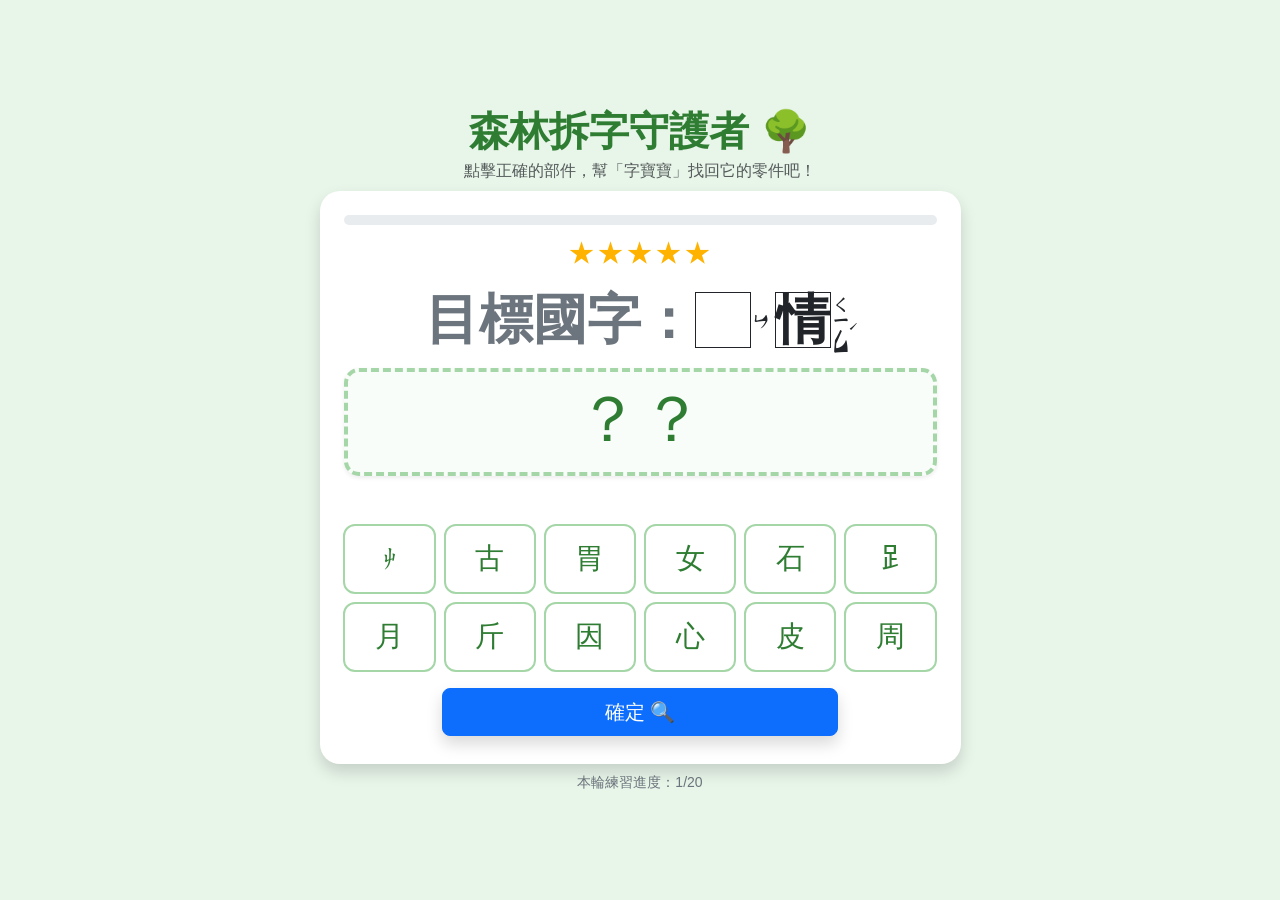
<file: index.html>
<!DOCTYPE html>
<html lang="zh-TW">
<head>
    <meta charset="UTF-8">
	<meta name="viewport" content="width=device-width, initial-scale=1.0">
    <title>森林拆字守護者</title>
    <link href="https://cdn.jsdelivr.net/npm/bootstrap@5.3.0/dist/css/bootstrap.min.css" rel="stylesheet">
    <style>
	    @font-face { font-family:'部件'; src:url('font/cns11643webv5.woff'); }
        :root {
            --forest-green: #2e7d32;
            --light-forest: #e8f5e9;
        }

        body {
			background-color: var(--light-forest);
			font-family: "Microsoft JhengHei", sans-serif;
			min-height: 100vh;
			display: flex;
			flex-direction: column; 
			align-items: center;
			justify-content: center; /* 【修改標記】改為置中，讓畫面在不同裝置上都能有和諧的上下配比 */
			padding: 10px; /* 【修改標記】縮小四周襯距，避免小螢幕過度擠壓 */
            margin: 0;
        }

        /* 【修改標記】限制遊戲主卡片的最大高度與寬度，確保橫式螢幕（如iPad）不會穿出畫面 */
        .game-card {
            border: none;
            border-radius: 20px;
            box-shadow: 0 10px 30px rgba(0,0,0,0.1);
            max-height: 85vh; 
            display: flex;
            flex-direction: column;
            justify-content: space-between;
        }

        /* 【修改標記】微調字寶寶展示框：將高度和文字大小改為響應式，在短螢幕下自動縮小 */
        .word-display-box {
            font-size: clamp(2rem, 8vh, 4rem); 
            min-height: clamp(80px, 12vh, 130px);
            border: 4px dashed #a5d6a7;
            border-radius: 15px;
            display: flex;
            align-items: center;
            justify-content: center;
            color: var(--forest-green);
            background-color: #f9fdf9;
        }

        /* 【修改標記】重構選項按鈕樣式：加入 flex-grow 與更彈性的寬高，手機大拇指更好點擊，橫屏自動適應 */
        .option-btn {
            font: clamp(1.4rem, 4vh, 1.8rem) 部件;
            min-width: 65px;
            height: clamp(55px, 8vh, 70px);
            flex: 1 1 calc(16% - 10px); /* 在大螢幕排成一列多個，手機上自動撐開 */
            display: flex;
            align-items: center;
            justify-content: center;
            border: 2px solid #a5d6a7;
            background: white;
            transition: all 0.2s;
            border-radius: 12px;
            color: #2e7d32;
        }

        .option-btn:hover {
            background-color: #f1f8e9;
            transform: translateY(-3px);
            box-shadow: 0 4px 8px rgba(0,0,0,0.1);
        }

        .option-btn.correct {
            background-color: var(--forest-green) !important;
            border-color: var(--forest-green) !important;
            color: white !important;
        }

        #message {
            height: 24px;
            font-weight: bold;
            font-size: clamp(0.9rem, 2.5vh, 1.2rem); /* 【修改標記】動態字體大小 */
        }

        .progress {
            height: 10px;
            border-radius: 10px;
        }
		
		ruby {
			align-items: center;
			display: inline-flex;
			font-family: "Times New Roman", Times, "標楷體", "BiauKai", "DFKai-sb", "TWKai", "Microsoft JhengHei", sans-serif;
			line-height: 1;
			min-height: 1em;
		}

		ruby rt {
			display: block;
			font-family: "Bopomofo", "標楷體", "BiauKai", "DFKai-sb", "TWKai", "Microsoft JhengHei";
			font-size: 30%;
			font-weight: 500;
			line-height: 1;
			text-align: center;
			padding-left: 0.1em;
			position: relative;
			-webkit-text-orientation: upright;
			text-orientation: upright;
			writing-mode: vertical-lr;
			white-space: nowrap;
			-webkit-font-smoothing: antialiased;
			-moz-osx-font-smoothing: grayscale;
			width: 1.5em;
		}
		
		ruby span {
			border: 1px solid;
		}
		
		/* 答對後回填目標字的專屬綠色樣式 */
        .correct-fill-text {
            color: var(--forest-green);
            font-weight: 900;
        }
		
		/* 答錯後回填目標字的專屬紅色樣式 */
		.wrong-fill-text {
			color: #d32f2f;
			font-weight: 900;
		}

        /* 星星標籤樣式 */
        .star-badge {
            font-size: clamp(1.2rem, 3vh, 1.8rem); /* 【修改標記】隨視窗高度縮放 */
            color: #ffb300;
            letter-spacing: 2px;
            display: block;
            margin-bottom: 5px;
        }
		
		div#display-area {
			font-family: 部件;
		}
		span.result-parts {
			font-family: 部件;
		}
		
		@font-face {
			font-family: "Bopomofo";
			src: url("font/bopomofo.woff2") format("woff2"), url("font/bopomofo.woff") format("woff");
		}

        /* 【修改標記】針對智慧型手機（直式直向螢幕）的專屬精細優化 */
        @media (max-width: 576px) {
            body {
                justify-content: flex-start; /* 手機頂部對齊 */
                padding: 8px;
            }
            h1 { font-size: 1.5rem !important; margin-bottom: 2px !important; }
            p.text-muted { font-size: 0.85rem !important; margin-bottom: 10px !important; }
            
            .game-card {
                padding: 15px !important;
                max-height: none; /* 手機允許自由向下延伸 */
            }
            .target-word-title {
                font-size: 2.2rem !important; /* 大幅縮小手機上「目標國字：」這五個字的霸道佔位 */
            }
            .option-btn {
                flex: 1 1 calc(25% - 8px); /* 手機上按鈕自動排成一列 4 個，並且撐滿，按鍵變大超好按 */
                min-width: 60px;
                height: 60px;
            }
            .d-flex.flex-wrap {
                gap: 8px !important; /* 縮小按鈕之間的間距，騰出更多空間 */
            }
        }

        /* 【修改標記】針對短螢幕裝置（例如 iPad 橫放、低解析度筆電螢幕）的專屬高度優化 */
        @media (max-height: 768px) and (min-width: 577px) {
            h1 { font-size: 1.8rem !important; margin-bottom: 2px !important; }
            p.text-muted { display: none; } /* 橫向空間寶貴，直接隱藏副標題提示語 */
            .target-word-title { font-size: 2.5rem !important; margin-bottom: 5px !important; }
            .word-display-box { mb-3 !important; }
            .game-card { padding: 20px !important; }
        }
    </style>
</head>
<body>
<div class="container-xl w-100">
    <div class="row justify-content-center">
        <div class="col-12 col-sm-11 col-md-9 col-lg-7 text-center">
            
            <h1 class="fw-bold mb-1" style="color: var(--forest-green);">森林拆字守護者 🌳</h1>
            <p class="text-muted mb-2">點擊正確的部件，幫「字寶寶」找回它的零件吧！</p>

            <div class="card game-card p-3 p-sm-4 shadow">
                <div>
                    <div class="progress mb-2">
                        <div id="game-progress" class="progress-bar bg-success" role="progressbar" style="width: 0%"></div>
                    </div>
                    <div id="star-area" class="star-badge"></div>
                </div>

                <div class="mb-2 text-secondary fw-bold target-word-title" style="font-size: clamp(2.2rem, 6vh, 3.5rem);">
                    目標國字：<span id="current-full-word" class="text-dark">?</span>
                </div>

                <div class="word-display-box mb-3 shadow-sm" id="display-area"></div>
                
                <div id="message" class="mb-2 text-success"></div>

                <div class="d-flex flex-wrap justify-content-center gap-2 mb-3" id="options"></div>

                <div class="d-grid gap-2 col-10 col-sm-8 mx-auto">
                    <button id="submit-btn" class="btn btn-primary btn-lg shadow mb-1" onclick="submitAnswer()">
                        確定 🔍
                    </button>
                    <button id="next-btn" class="btn btn-success btn-lg shadow" onclick="nextLevel()" style="display: none;">
                        下一個關卡 ✨
                    </button>
                </div>
            </div>

            <p class="mt-2 mb-0 text-secondary small">本輪練習進度：<span id="progress-text">0</span>/<span id="progress-tot">0</span></p>
        </div>
    </div>
</div>

<div class="modal fade" id="resultModal" data-bs-backdrop="static" data-bs-keyboard="false" tabindex="-1" aria-labelledby="resultModalLabel" aria-hidden="true">
    <div class="modal-dialog modal-dialog-scrollable modal-lg">
        <div class="modal-content text-center" style="border-radius: 20px; border: none;">
            <div class="modal-header justify-content-center bg-success text-white" style="border-top-left-radius: 20px; border-top-right-radius: 20px;">
                <h4 class="modal-title fw-bold" id="resultModalLabel">🌳 本輪守護成果報告 🌳</h4>
            </div>
            <div class="modal-body p-4">
                <div class="mb-4">
                    <span class="text-secondary h5">您的守護成績</span>
                    <h1 class="display-4 fw-bold text-success mt-2" id="score-text">0 / 0</h1>
                </div>
                <hr>
                <h5 class="text-start fw-bold mb-3 text-secondary">📋 題目清單（錯誤優先排列）：</h5>
                <div class="list-group text-start shadow-sm" id="result-list">
                    </div>
            </div>
            <div class="modal-footer justify-content-center" style="border-top: none;">
                <button type="button" class="btn btn-success btn-lg px-5 shadow" onclick="location.reload()">再玩一次 🔄</button>
            </div>
        </div>
    </div>
</div>

<script src="https://cdn.jsdelivr.net/npm/bootstrap@5.3.0/dist/js/bootstrap.bundle.min.js"></script>

    <script>
        // 設定題目：國字與對應的部件
        const rawQuizData = [{"word":"桐","parts":["木","同"],"vocab":[{"text":"油","bopomo":"ㄧㄡˊ"},{"text":"桐","bopomo":"ㄊㄨㄥˊ"}]},{"word":"爬","parts":["爪","巴"],"vocab":[{"text":"爬","bopomo":"ㄆㄚˊ"},{"text":"樹","bopomo":"ㄕㄨˋ"}]},{"word":"初","parts":["衤","刀"],"vocab":[{"text":"初","bopomo":"ㄔㄨ"},{"text":"夏","bopomo":"ㄒㄧㄚˋ"}]},{"word":"夏","parts":["一","自","夊"],"vocab":[{"text":"夏","bopomo":"ㄒㄧㄚˋ"},{"text":"令","bopomo":"ㄌㄧㄥˋ"},{"text":"營","bopomo":"ㄧㄥˊ"}]},{"word":"腰","parts":["月","覀","女"],"vocab":[{"text":"山","bopomo":"ㄕㄢ"},{"text":"腰","bopomo":"ㄧㄠ"}]},{"word":"取","parts":["耳","又"],"vocab":[{"text":"取","bopomo":"ㄑㄩˇ"},{"text":"名","bopomo":"ㄇㄧㄥˊ"}]},{"word":"抬","parts":["扌","台"],"vocab":[{"text":"抬","bopomo":"ㄊㄞˊ"},{"text":"頭","bopomo":"ㄊㄡˊ"}]},{"word":"梢","parts":["木","肖"],"vocab":[{"text":"樹","bopomo":"ㄕㄨˋ"},{"text":"梢","bopomo":"ㄕㄠ"}]},{"word":"禮","parts":["礻","曲","豆"],"vocab":[{"text":"禮","bopomo":"ㄌㄧˇ"},{"text":"服","bopomo":"ㄈㄨˊ"}]},{"word":"肩","parts":["戶","月"],"vocab":[{"text":"肩","bopomo":"ㄐㄧㄢ"},{"text":"頭","bopomo":"ㄊㄡˊ"}]},{"word":"掌","parts":["尚","手"],"vocab":[{"text":"巴","bopomo":"ㄅㄚ"},{"text":"掌","bopomo":"ㄓㄤˇ"}]},{"word":"瓣","parts":["辛","瓜","辛"],"vocab":[{"text":"花","bopomo":"ㄏㄨㄚ"},{"text":"瓣","bopomo":"ㄅㄢˋ"}]},{"word":"鋪","parts":["金","甫"],"vocab":[{"text":"鋪","bopomo":"ㄆㄨ"},{"text":"路","bopomo":"ㄌㄨˋ"}]},{"word":"童","parts":["立","里"],"vocab":[{"text":"童","bopomo":"ㄊㄨㄥˊ"},{"text":"話","bopomo":"ㄏㄨㄚˋ"}]},{"word":"染","parts":["氵","九","木"],"vocab":[{"text":"染","bopomo":"ㄖㄢˇ"},{"text":"布","bopomo":"ㄅㄨˋ"}]},{"word":"覆","parts":["覀","彳","𠂉","日","󶂂"],"vocab":[{"text":"覆","bopomo":"ㄈㄨˋ"},{"text":"蓋","bopomo":"ㄍㄞˋ"}]},{"word":"椏","parts":["木","亞"],"vocab":[{"text":"枝","bopomo":"ㄓ"},{"text":"椏","bopomo":"ㄧㄚ"}]},{"word":"簇","parts":["𥫗","方","𠂉","矢"],"vocab":[{"text":"花","bopomo":"ㄏㄨㄚ"},{"text":"團","bopomo":"ㄊㄨㄢˊ"},{"text":"錦","bopomo":"ㄐㄧㄣˇ"},{"text":"簇","bopomo":"ㄘㄨˋ"}]},{"word":"蕊","parts":["艹","心","心","心"],"vocab":[{"text":"花","bopomo":"ㄏㄨㄚ"},{"text":"蕊","bopomo":"ㄖㄨㄟˇ"}]},{"word":"野","parts":["里","予"],"vocab":[{"text":"野","bopomo":"ㄧㄝˇ"},{"text":"外","bopomo":"ㄨㄞˋ"}]},{"word":"柳","parts":["木","卯"],"vocab":[{"text":"野","bopomo":"ㄧㄝˇ"},{"text":"柳","bopomo":"ㄌㄧㄡˇ"}]},{"word":"質","parts":["斤","斤","貝"],"vocab":[{"text":"地","bopomo":"ㄉㄧˋ"},{"text":"質","bopomo":"ㄓˊ"}]},{"word":"岬","parts":["山","甲"],"vocab":[{"text":"海","bopomo":"ㄏㄞˇ"},{"text":"岬","bopomo":"ㄐㄧㄚˇ"}]},{"word":"趴","parts":["𧾷","八"],"vocab":[{"text":"趴","bopomo":"ㄆㄚ"},{"text":"下","bopomo":"ㄒㄧㄚˋ"}]},{"word":"仙","parts":["亻","山"],"vocab":[{"text":"仙","bopomo":"ㄒㄧㄢ"},{"text":"女","bopomo":"ㄋㄩˇ"}]},{"word":"列","parts":["歹","刂"],"vocab":[{"text":"排","bopomo":"ㄆㄞˊ"},{"text":"列","bopomo":"ㄌㄧㄝˋ"}]},{"word":"潤","parts":["氵","門","王"],"vocab":[{"text":"圓","bopomo":"ㄩㄢˊ"},{"text":"潤","bopomo":"ㄖㄨㄣˋ"}]},{"word":"岩","parts":["山","石"],"vocab":[{"text":"岩","bopomo":"ㄧㄢˊ"},{"text":"石","bopomo":"ㄕˊ"}]},{"word":"菇","parts":["艹","女","古"],"vocab":[{"text":"香","bopomo":"ㄒㄧㄤ"},{"text":"菇","bopomo":"ㄍㄨ"}]},{"word":"豆","parts":["豆"],"vocab":[{"text":"紅","bopomo":"ㄏㄨㄥˊ"},{"text":"豆","bopomo":"ㄉㄡˋ"}]},{"word":"雕","parts":["周","隹"],"vocab":[{"text":"木","bopomo":"ㄇㄨˋ"},{"text":"雕","bopomo":"ㄉㄧㄠ"}]},{"word":"塑","parts":["󶂋","󶂘","月","土"],"vocab":[{"text":"雕","bopomo":"ㄉㄧㄠ"},{"text":"塑","bopomo":"ㄙㄨˋ"}]},{"word":"鬼","parts":["㇀","田","ㄦ","ㄙ"],"vocab":[{"text":"鬼","bopomo":"ㄍㄨㄟˇ"},{"text":"斧","bopomo":"ㄈㄨˇ"},{"text":"神","bopomo":"ㄕㄣˊ"},{"text":"工","bopomo":"ㄍㄨㄥ"}]},{"word":"龜","parts":["龜"],"vocab":[{"text":"烏","bopomo":"ㄨ"},{"text":"龜","bopomo":"ㄍㄨㄟ"}]},{"word":"燭","parts":["火","罒","勹","虫"],"vocab":[{"text":"燭","bopomo":"ㄓㄨˊ"},{"text":"臺","bopomo":"ㄊㄞˊ"}]},{"word":"濺","parts":["氵","貝","戈","戈"],"vocab":[{"text":"濺","bopomo":"ㄐㄧㄢˋ"},{"text":"起","bopomo":"ㄑㄧˇ"},{"text":"水","bopomo":"ㄕㄨㄟˇ"},{"text":"珠","bopomo":"ㄓㄨ"}]},{"word":"腐","parts":["府","肉"],"vocab":[{"text":"豆","bopomo":"ㄉㄡˋ"},{"text":"腐","bopomo":"ㄈㄨˇ"}]},{"word":"灣","parts":["氵","糹","言","糹","弓"],"vocab":[{"text":"海","bopomo":"ㄏㄞˇ"},{"text":"灣","bopomo":"ㄨㄢ"}]},{"word":"冰","parts":["冫","水"],"vocab":[{"text":"浮","bopomo":"ㄈㄨˊ"},{"text":"冰","bopomo":"ㄅㄧㄥ"}]},{"word":"陸","parts":["阝","土","ㄦ","土"],"vocab":[{"text":"陸","bopomo":"ㄌㄨˋ"},{"text":"地","bopomo":"ㄉㄧˋ"}]},{"word":"肺","parts":["月","市"],"vocab":[{"text":"心","bopomo":"ㄒㄧㄣ"},{"text":"肺","bopomo":"ㄈㄟˋ"}]},{"word":"膚","parts":["虍","胃"],"vocab":[{"text":"皮","bopomo":"ㄆㄧˊ"},{"text":"膚","bopomo":"ㄈㄨ"}]},{"word":"黏","parts":["黍","占"],"vocab":[{"text":"黏","bopomo":"ㄋㄧㄢˊ"},{"text":"貼","bopomo":"ㄊㄧㄝ"}]},{"word":"液","parts":["氵","夜"],"vocab":[{"text":"液","bopomo":"ㄧㄝˋ"},{"text":"體","bopomo":"ㄊㄧˇ"}]},{"word":"保","parts":["亻","呆"],"vocab":[{"text":"保","bopomo":"ㄅㄠˇ"},{"text":"存","bopomo":"ㄘㄨㄣˊ"}]},{"word":"持","parts":["扌","士","寸"],"vocab":[{"text":"維","bopomo":"ㄨㄟˊ"},{"text":"持","bopomo":"ㄔˊ"}]},{"word":"敵","parts":["󶁂","󶁅","󶀦","古","󶃜"],"vocab":[{"text":"敵","bopomo":"ㄉㄧˊ"},{"text":"人","bopomo":"ㄖㄣˊ"}]},{"word":"縫","parts":["糹","夂","丰","辶"],"vocab":[{"text":"門","bopomo":"ㄇㄣˊ"},{"text":"縫","bopomo":"ㄈㄥˋ"}]},{"word":"伐","parts":["亻","戈"],"vocab":[{"text":"砍","bopomo":"ㄎㄢˇ"},{"text":"伐","bopomo":"ㄈㄚ"}]},{"word":"球","parts":["𤣩","求"],"vocab":[{"text":"地","bopomo":"ㄉㄧˋ"},{"text":"球","bopomo":"ㄑㄧㄡˊ"}]},{"word":"椒","parts":["木","上","小","又"],"vocab":[{"text":"山","bopomo":"ㄕㄢ"},{"text":"椒","bopomo":"ㄐㄧㄠ"},{"text":"魚","bopomo":"ㄩˊ"}]},{"word":"鰓","parts":["魚","田","心"],"vocab":[{"text":"魚","bopomo":"ㄩˊ"},{"text":"鰓","bopomo":"ㄙㄞ"}]},{"word":"隙","parts":["阝","小","白","小"],"vocab":[{"text":"孔","bopomo":"ㄎㄨㄥˇ"},{"text":"隙","bopomo":"ㄒㄧˋ"}]},{"word":"卵","parts":["卵"],"vocab":[{"text":"魚","bopomo":"ㄩˊ"},{"text":"卵","bopomo":"ㄌㄨㄢˇ"}]},{"word":"漁","parts":["氵","魚"],"vocab":[{"text":"漁","bopomo":"ㄩˊ"},{"text":"夫","bopomo":"ㄈㄨ"}]},{"word":"夫","parts":["二","人"],"vocab":[{"text":"夫","bopomo":"ㄈㄨ"},{"text":"婦","bopomo":"ㄈㄨˋ"}]},{"word":"婦","parts":["女","󶂕","󶁇","巾"],"vocab":[{"text":"夫","bopomo":"ㄈㄨ"},{"text":"婦","bopomo":"ㄈㄨˋ"}]},{"word":"拖","parts":["扌","𠂉","也"],"vocab":[{"text":"拖","bopomo":"ㄊㄨㄛ"},{"text":"拉","bopomo":"ㄌㄚ"}]},{"word":"求","parts":["求"],"vocab":[{"text":"請","bopomo":"ㄑㄧㄥˇ"},{"text":"求","bopomo":"ㄑㄧㄡˊ"}]},{"word":"恩","parts":["因","心"],"vocab":[{"text":"恩","bopomo":"ㄣ"},{"text":"情","bopomo":"ㄑㄧㄥˊ"}]},{"word":"報","parts":["幸","卩","又"],"vocab":[{"text":"回","bopomo":"ㄏㄨㄟˊ"},{"text":"報","bopomo":"ㄅㄠˋ"}]},{"word":"盆","parts":["分","皿"],"vocab":[{"text":"木","bopomo":"ㄇㄨˋ"},{"text":"盆","bopomo":"ㄆㄣˊ"}]},{"word":"值","parts":["亻","直"],"vocab":[{"text":"價","bopomo":"ㄐㄧㄚˋ"},{"text":"值","bopomo":"ㄓˊ"}]},{"word":"寬","parts":["宀","󶃌","見","、"],"vocab":[{"text":"寬","bopomo":"ㄎㄨㄢ"},{"text":"大","bopomo":"ㄉㄚˋ"}]},{"word":"暴","parts":["日","共","氺"],"vocab":[{"text":"風","bopomo":"ㄈㄥ"},{"text":"暴","bopomo":"ㄅㄠˋ"}]},{"word":"聊","parts":["耳","卯"],"vocab":[{"text":"無","bopomo":"ㄨˊ"},{"text":"聊","bopomo":"ㄌㄧㄠˊ"}]},{"word":"隆","parts":["阝","夊","一","生"],"vocab":[{"text":"轟","bopomo":"ㄏㄨㄥ"},{"text":"隆","bopomo":"ㄌㄨㄥˊ"}]},{"word":"破","parts":["石","皮"],"vocab":[{"text":"破","bopomo":"ㄆㄛˋ"},{"text":"洞","bopomo":"ㄉㄨㄥˋ"}]},{"word":"藻","parts":["艹","氵","品","木"],"vocab":[{"text":"水","bopomo":"ㄕㄨㄟˇ"},{"text":"藻","bopomo":"ㄗㄠˇ"}]},{"word":"濤","parts":["水","士","乛","工","一","口","寸"],"vocab":[{"text":"波","bopomo":"ㄅㄛ"},{"text":"濤","bopomo":"ㄊㄠˊ"}]},{"word":"僕","parts":["亻","󶄹","󶂋","夫"],"vocab":[{"text":"僕","bopomo":"ㄆㄨˊ"},{"text":"人","bopomo":"ㄖㄣˊ"}]},{"word":"轟","parts":["車","車","車"],"vocab":[{"text":"轟","bopomo":"ㄏㄨㄥ"},{"text":"隆","bopomo":"ㄌㄨㄥˊ"}]},{"word":"鹿","parts":["广","󶄍","比"],"vocab":[{"text":"鼠","bopomo":"ㄕㄨˇ"},{"text":"鹿","bopomo":"ㄌㄨˋ"}]},{"word":"幕","parts":["艹","曰","󶁩","巾"],"vocab":[{"text":"布","bopomo":"ㄅㄨˋ"},{"text":"幕","bopomo":"ㄇㄨˋ"}]},{"word":"虎","parts":["虍","儿"],"vocab":[{"text":"老","bopomo":"ㄌㄠˇ"},{"text":"虎","bopomo":"ㄏㄨˇ"}]},{"word":"布","parts":["𠂇","巾"],"vocab":[{"text":"棉","bopomo":"ㄇㄧㄢˊ"},{"text":"布","bopomo":"ㄅㄨˋ"}]},{"word":"夠","parts":["多","句"],"vocab":[{"text":"不","bopomo":"ㄅㄨˋ"},{"text":"夠","bopomo":"ㄍㄡˋ"}]},{"word":"損","parts":["扌","口","貝"],"vocab":[{"text":"損","bopomo":"ㄙㄨㄣˇ"},{"text":"失","bopomo":"ㄕ"}]},{"word":"威","parts":["󶄦","一","女"],"vocab":[{"text":"威","bopomo":"ㄨㄟ"},{"text":"風","bopomo":"ㄈㄥ"}]},{"word":"餐","parts":["󶃃","󶁔","食"],"vocab":[{"text":"晚","bopomo":"ㄨㄢˇ"},{"text":"餐","bopomo":"ㄘㄢ"}]},{"word":"填","parts":["󶁣","󶀓","具"],"vocab":[{"text":"填","bopomo":"ㄊㄧㄢˊ"},{"text":"滿","bopomo":"ㄇㄢˇ"}]},{"word":"理","parts":["󶂭","里"],"vocab":[{"text":"道","bopomo":"ㄉㄠˋ"},{"text":"理","bopomo":"ㄌㄧˇ"}]},{"word":"胃","parts":["田","󶅽"],"vocab":[{"text":"胃","bopomo":"ㄨㄟˋ"},{"text":"口","bopomo":"ㄎㄡˇ"}]},{"word":"撲","parts":["扌","󶄹","󶂋","夫"],"vocab":[{"text":"撲","bopomo":"ㄆㄨ"},{"text":"空","bopomo":"ㄎㄨㄥ"}]},{"word":"槍","parts":["木","倉"],"vocab":[{"text":"獵","bopomo":"ㄌㄧㄝˋ"},{"text":"槍","bopomo":"ㄑㄧㄤ"}]},{"word":"逃","parts":["兆","辶"],"vocab":[{"text":"逃","bopomo":"ㄊㄠˊ"},{"text":"跑","bopomo":"ㄆㄠˇ"}]},{"word":"獵","parts":["󶃁","󶂩","󶁷","󶀮","󶆼"],"vocab":[{"text":"獵","bopomo":"ㄌㄧㄝˋ"},{"text":"人","bopomo":"ㄖㄣˊ"}]},{"word":"砰","parts":["石","平"],"vocab":[{"text":"砰","bopomo":"ㄆㄥ"},{"text":"的","bopomo":"˙ㄉㄜ"},{"text":"一","bopomo":"ㄧ"},{"text":"聲","bopomo":"ㄕㄥ"}]}];
		


        let quizData = []; // 本輪抽選出的 20 題
        let currentIdx = 0;
        let userAnswers = [];
        let db = null;
		let isLevelAnswered = false;
		// 用來儲存本輪每題答題狀況的歷史紀錄
        let sessionHistory = [];

		// 1. 初始化 IndexedDB
        function initDB() {
            return new Promise((resolve, reject) => {
                const request = indexedDB.open("ForestWordDB", 1);
                
                request.onupgradeneeded = function(e) {
                    const dbInstance = e.target.result;
                    if (!dbInstance.objectStoreNames.contains("wordProgress")) {
                        dbInstance.createObjectStore("wordProgress", { keyPath: "word" });
                    }
                };

                request.onsuccess = function(e) {
                    db = e.target.result;
                    resolve();
                };

                request.onerror = function(e) {
                    console.error("IndexedDB 開啟失敗", e);
                    reject();
                };
            });
        }
		
		// 2. 取得某個字的答對次數
        function getWordCount(word) {
            return new Promise((resolve) => {
                const transaction = db.transaction(["wordProgress"], "readonly");
                const store = transaction.objectStore(["wordProgress"]);
                const request = store.get(word);
                request.onsuccess = function(e) {
                    if (e.target.result) {
                        resolve(e.target.result.count || 0);
                    } else {
                        resolve(0);
                    }
                };
                request.onerror = function() {
                    resolve(0);
                };
            });
        }

        // 3. 更新某個字的答對次數 (isCorrect為true則+1，最高5；false則清零)
        function updateWordCount(word, isCorrect) {
            return new Promise((resolve) => {
                const transaction = db.transaction(["wordProgress"], "readwrite");
                const store = transaction.objectStore(["wordProgress"]);
                const request = store.get(word);

                request.onsuccess = function(e) {
                    let data = e.target.result || { word: word, count: 0 };
                    if (isCorrect) {
                        data.count = Math.min(5, data.count + 1);
                    } else {
                        data.count = 0;
                    }
                    store.put(data);
                    resolve(data.count);
                };
            });
        }

        // 4. 加權抽選 20 個字建立當前輪次題庫
        async function generateQuizSession() {
            let listWithWeights = [];
            
            // 讀取所有字的目前次數並計算權重
            for (let item of rawQuizData) {
                const count = await getWordCount(item.word);
                let weight = 5; // 預設 0 次為 5
                if (count === 1) weight = 4;
                else if (count === 2) weight = 3;
                else if (count === 3) weight = 2;
                else if (count === 4) weight = 1;
                else if (count === 5) weight = 0.1; // 5次最低
                
                listWithWeights.push({ item: item, weight: weight });
            }

            // 根據加權比例隨機抽取 20 題
            let selected = [];
            const targetCount = Math.min(20, rawQuizData.length);

            while (selected.length < targetCount && listWithWeights.length > 0) {
                let totalWeight = listWithWeights.reduce((sum, el) => sum + el.weight, 0);
                let randomNum = Math.random() * totalWeight;
                let currentSum = 0;
                
                for (let i = 0; i < listWithWeights.length; i++) {
                    currentSum += listWithWeights[i].weight;
                    if (randomNum <= currentSum) {
                        selected.push(listWithWeights[i].item);
                        listWithWeights.splice(i, 1); // 避免重複抽取
                        break;
                    }
                }
            }

            quizData = selected;
            document.querySelector("#progress-tot").textContent = quizData.length;
			sessionHistory = []; // 重設紀錄
        }

		// 初始化關卡
        async function initLevel() {
            if (quizData.length === 0) return;
			
			isLevelAnswered = false;
            
		    document.querySelector("#progress-text").textContent = currentIdx + 1;
            const data = quizData[currentIdx];
            
            // 呈現星星進度
            const currentCount = await getWordCount(data.word);
            renderStars(currentCount);

			let full_word = data.vocab.map((v)=>{return '<ruby><span>'+v.text+'</span><rt>'+v.bopomo+'</rt>'+'</ruby>'}).join('').replace(data.word,'　');
            document.getElementById('current-full-word').innerHTML = full_word;
			
            document.getElementById('message').innerText = "";
            document.getElementById('next-btn').style.display = "none";
            document.getElementById('submit-btn').style.display = "inline-block";
            
            userAnswers = new Array(data.parts.length).fill("");
            renderSlots();
            
            // 產生選項
            const optionsDiv = document.getElementById('options');
            optionsDiv.innerHTML = "";
            
            let allOptions = [...new Set(rawQuizData.flatMap((v)=>v.parts))];
			
			let tot_buttons = 12;
			
			const uniqueParts = [...new Set(data.parts)];
			let random_options = allOptions.filter(x => !uniqueParts.includes(x)).sort(() => Math.random() - 0.5).slice(0, tot_buttons - uniqueParts.length);
			let show_options = [...new Set([...random_options, ...uniqueParts])].sort(() => Math.random() - 0.5);
			

            show_options.forEach(p => {
                const btn = document.createElement('button');
                btn.className = 'option-btn';
                btn.innerText = p;
                btn.onclick = () => addPart(p);
                optionsDiv.appendChild(btn);
            });

            let progressPercent = (currentIdx / quizData.length) * 100;
            document.getElementById('game-progress').style.width = progressPercent + '%';
        }



// 渲染星星進度
        function renderStars(count) {
            const starArea = document.getElementById('star-area');
            let starsHTML = "";
            for (let i = 1; i <= 5; i++) {
                if (i <= count) {
                    starsHTML += "⭐";
                } else {
                    starsHTML += "★"; // 空心星
                }
            }
            starArea.innerHTML = starsHTML;
        }

        // 渲染格子
        function renderSlots() {
            const displayArea = document.getElementById('display-area');
            displayArea.innerHTML = "";

            userAnswers.forEach((part, index) => {
                const slot = document.createElement('div');
                if (part === "") {
                    slot.className = 'component-slot';
                    slot.innerText = "？";
                } else {
                    slot.className = 'component-slot filled';
                    slot.innerText = part;
                    slot.onclick = () => removePart(index);
                }
                displayArea.appendChild(slot);
            });
        }

        function addPart(p) {
		    if (isLevelAnswered) return; // 如果回答過了，禁止修改
            const emptyIndex = userAnswers.indexOf("");
            if (emptyIndex !== -1) {
                userAnswers[emptyIndex] = p;
                renderSlots();
                document.getElementById('message').innerText = "";
            }
        }

        function removePart(index) {
		    if (isLevelAnswered) return; // 如果回答過了，禁止修改
            userAnswers[index] = "";
            renderSlots();
            document.getElementById('message').innerText = "";
        }

        // 點擊「確定」：驗證答案
        async function submitAnswer() {
            const data = quizData[currentIdx];

            if (userAnswers.includes("")) {
                document.getElementById('message').innerText = "請先把格子都填滿再檢查喔！🌱";
                return;
            }
			
			isLevelAnswered = true; // 鎖定狀態，不可再增刪部件
			
			// 直接依據陣列位置進行嚴格的比對（順序必須相同）
            let isCorrect = true;
            for (let i = 0; i < data.parts.length; i++) {
                if (userAnswers[i] !== data.parts[i]) {
                    isCorrect = false;
                    break;
                }
            }
			
			// 無論對錯，皆切換按鈕，答錯顯示紅字且計次清零
            document.getElementById('next-btn').style.display = "inline-block";
            document.getElementById('submit-btn').style.display = "none";

			// 取得 message 元素並重設顏色類別
            const messageEl = document.getElementById('message');
            messageEl.classList.remove('text-success', 'text-danger');

            if (isCorrect) {
				messageEl.classList.add('text-success');
                messageEl.innerText = "太棒了！守護成功！✨"
			
                //document.getElementById('message').innerText = "太棒了！守護成功！✨";
                //document.getElementById('next-btn').style.display = "inline-block";
                //document.getElementById('submit-btn').style.display = "none";
                
                // 驗證成功後，回填挖空的目標漢字並指定特殊樣式呈現
                let reveal_word = data.vocab.map((v)=>{
                    let isTarget = (v.text === data.word);
                    let textSpan = isTarget ? `<span class="correct-fill-text">${v.text}</span>` : `<span>${v.text}</span>`;
					
                    return '<ruby>' + textSpan + '<rt>'+v.bopomo+'</rt>'+'</ruby>';
                }).join('');
                document.getElementById('current-full-word').innerHTML = reveal_word;

                // 更新 IndexedDB 進度次數 (+1)
                const newCount = await updateWordCount(data.word, true);
                renderStars(newCount); // 即時刷新星星外觀
                
                let progressPercent = ((currentIdx + 1) / quizData.length) * 100;
                document.getElementById('game-progress').style.width = progressPercent + '%';
            } else {
				// 🔴 答錯：切換為紅色
                messageEl.classList.add('text-danger');
			
				// ❌ 答案錯誤時，進一步細分錯誤原因
                // 將使用者答案與標準答案複製後排序，用來核對部件是否正確
                let sortedUser = [...userAnswers].sort();
                let sortedActual = [...data.parts].sort();
                
                let isPartsMatch = true;
                for (let i = 0; i < sortedActual.length; i++) {
                    if (sortedUser[i] !== sortedActual[i]) {
                        isPartsMatch = false;
                        break;
                    }
                }
			
				if (isPartsMatch) {
                    // 情況 1：部件都選對了，但是擺放順序有誤
                    document.getElementById('message').innerText = "部件都對，但順序錯誤喔！🔄";
                } else {
                    // 情況 2：選到了錯誤的部件
                    document.getElementById('message').innerText = "部件錯誤，再仔細觀察看看！🧩";
                }
				
				// 錯誤：回填目標漢字並指定專屬紅色樣式
                let reveal_word = data.vocab.map((v)=>{
                    let isTarget = (v.text === data.word);
                    let textSpan = isTarget ? `<span class="wrong-fill-text">${v.text}</span>` : `<span>${v.text}</span>`;
                    return '<ruby>' + textSpan + '<rt>'+v.bopomo+'</rt>'+'</ruby>';
                }).join('');
                document.getElementById('current-full-word').innerHTML = reveal_word;
			
                // 答案錯誤，累計計次清零
                const newCount = await updateWordCount(data.word, false);
                renderStars(newCount);
            }
			
			// 新增：將本題結果推入當前挑戰歷史紀錄
            sessionHistory.push({
                word: data.word,
                parts: data.parts,
                isCorrect: isCorrect
            });
			
        }

		function nextLevel() {
            // 判斷是否已經完成了所有的題目 (例如 20 題)
            if (sessionHistory.length >= quizData.length) {
                showFinalResults();
                return;
            }

            currentIdx = (currentIdx + 1) % quizData.length;
            initLevel();
        }

		// 新增：生成並顯示結果 Modal
        function showFinalResults() {
            const totalQuestions = quizData.length;
            const correctCount = sessionHistory.filter(item => item.isCorrect).length;

            // 1. 填入得分資訊
            document.getElementById('score-text').innerText = `${correctCount} / ${totalQuestions}`;

            // 2. 將紀錄排序：錯誤的往前排 (false 代表 0，true 代表 1，0減1為負數，會排在前面)
            let sortedHistory = [...sessionHistory].sort((a, b) => a.isCorrect - b.isCorrect);

            // 3. 生成清單 HTML
            const resultListEl = document.getElementById('result-list');
            resultListEl.innerHTML = "";

            sortedHistory.forEach(item => {
                const listItem = document.createElement('div');
                // 根據對錯給予不同的背景提示
                listItem.className = `list-group-item d-flex justify-content-between align-items-center p-3 ${item.isCorrect ? 'list-group-item-success' : 'list-group-item-danger'}`;
                
                // 串接部件字串，格式如：部件1、部件2、...
                const partsString = item.parts.join('、');

				listItem.innerHTML = `
                    <div>
                        <span class="fs-3 fw-bold me-3 text-dark">${item.word}</span>
                        <span class="text-muted fs-4 result-parts">= ${partsString}</span>
                    </div>
                    <span class="badge ${item.isCorrect ? 'bg-success' : 'bg-danger'} rounded-pill fs-6">
                        ${item.isCorrect ? '✓ 正確' : '✗ 錯誤'}
                    </span>
                `;
                resultListEl.appendChild(listItem);
            });

            // 4. 顯示 Bootstrap Modal 視窗
            const resultModal = new bootstrap.Modal(document.getElementById('resultModal'));
            resultModal.show();
        }

        // 遊戲總啟動點
        async function startGame() {
            await initDB();              // 開啟資料庫
            await generateQuizSession(); // 加權抽取 20 題
            initLevel();                 // 載入第一關
        }

        startGame();
		
				

/*
參考資料(請勿刪除
https://dict.mini.moe.edu.tw/SearchIndex/Radicals
https://www.cns11643.gov.tw/search.jsp?ID=7
https://dict.variants.moe.edu.tw/search.jsp?ID=1&la=0
// https://www.cmex.org.tw/phon/
bopomo_list = document.querySelector("#editor").innerHTML.replaceAll("<idiv>","").replaceAll("</idiv>","").split("<br>")
bopomo_json = bopomo_list.map((v1)=>{
    let el = document.createElement("div");
    el.innerHTML = v1;
    return [...el.querySelectorAll("ruby")].map((v)=>{
        let text = '';
        for (var i = 0; i < v.childNodes.length; ++i)
          if (v.childNodes[i].nodeType === Node.TEXT_NODE)
            text += v.childNodes[i].textContent;
        return {"text":text,"bopomo":v.querySelector("rt").textContent}
    })
})

for(i=0;i<quizData.length;i++){
   quizData[i]['vocab'] = bopomo_json[i]
}

*/
    </script>
</body>
</html>
</file>
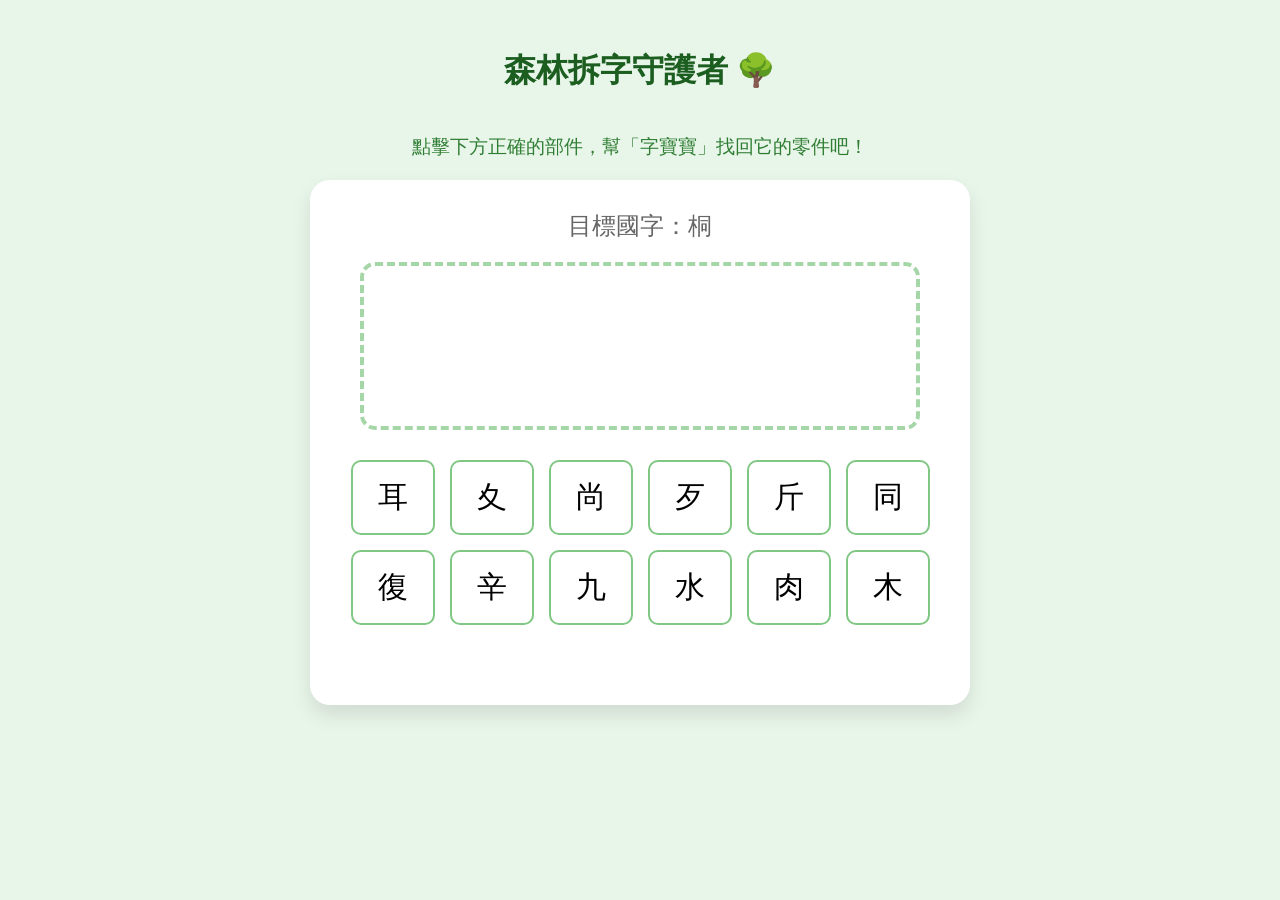
<file: archive/index.html>
<!DOCTYPE html>
<html lang="zh-TW">
<head>
    <meta charset="UTF-8">
    <title>森林拆字守護者</title>
    <style>
        body {
            font-family: "Microsoft JhengHei", sans-serif;
            background-color: #e8f5e9;
            color: #2e7d32;
            display: flex;
            flex-direction: column;
            align-items: center;
            padding: 20px;
        }
        h1 { color: #1b5e20; }
        .instruction { margin-bottom: 20px; font-size: 1.2rem; }
        
        /* 遊戲區域 */
        #game-container {
            background: white;
            padding: 30px;
            border-radius: 20px;
            box-shadow: 0 10px 20px rgba(0,0,0,0.1);
            max-width: 600px;
            text-align: center;
        }

        /* 題目顯示區 */
        .word-display {
            font-size: 80px;
            margin: 20px;
            padding: 20px;
            border: 4px dashed #a5d6a7;
            border-radius: 15px;
            min-height: 120px;
        }

        /* 選項區 */
        .options-container {
            display: flex;
            flex-wrap: wrap;
            justify-content: center;
            gap: 15px;
            margin-top: 30px;
        }

        .option-btn {
            font-size: 30px;
            padding: 15px 25px;
            background-color: #ffffff;
            border: 2px solid #81c784;
            border-radius: 10px;
            cursor: pointer;
            transition: all 0.2s;
        }

        .option-btn:hover {
            background-color: #f1f8e9;
            transform: scale(1.05);
        }

        .correct { background-color: #81c784 !important; color: white; }
        
        #message {
            margin-top: 20px;
            font-size: 24px;
            height: 30px;
            font-weight: bold;
        }

        button#next-btn {
            margin-top: 20px;
            padding: 10px 30px;
            font-size: 20px;
            background-color: #2e7d32;
            color: white;
            border: none;
            border-radius: 5px;
            cursor: pointer;
            display: none;
        }
    </style>
</head>
<body>

    <h1>森林拆字守護者 🌳</h1>
    <p class="instruction">點擊下方正確的部件，幫「字寶寶」找回它的零件吧！</p>

    <div id="game-container">
        <div id="target-word" style="font-size: 24px; color: #666;">目標國字：<span id="current-full-word">?</span></div>
        <div class="word-display" id="display-area">?</div>
        
        <div class="options-container" id="options">
            <!-- 按鈕會由 JS 產生 -->
        </div>

        <div id="message"></div>
        <button id="next-btn" onclick="nextLevel()">下一個關卡</button>
    </div>

    <script>
        // 設定題目：國字與對應的部件
        const quizData = [
            { word: "桐", parts: ["木", "同"] },
            { word: "爬", parts: ["爪", "巴"] },
            { word: "桐", parts: ["木", "同"] },
            { word: "初", parts: ["衣", "刀"] },
            { word: "夏", parts: ["一","自", "夊"] },
            { word: "腰", parts: ["肉", "西", "女"] },
            { word: "取", parts: ["耳", "又"] },
            { word: "抬", parts: ["手", "台"] },
            { word: "梢", parts: ["木", "肖"] },
            { word: "禮", parts: ["示", "曲", "豆"] },
            { word: "肩", parts: ["戶", "肉"] },
            { word: "掌", parts: ["尚", "手"] },
            { word: "瓣", parts: ["辛", "瓜", "辛"] },
            { word: "鋪", parts: ["金", "甫"] },
            { word: "童", parts: ["立", "里"] },
            { word: "染", parts: ["水", "九", "木"] },
            { word: "覆", parts: ["西", "復"] },
            { word: "椏", parts: ["木", "亞"] },
            { word: "簇", parts: ["竹", "族"] },
            { word: "蕊", parts: ["艸", "惢"] },
            { word: "野", parts: ["里", "予"] },
            { word: "柳", parts: ["木", "卯"] },
            { word: "質", parts: ["斤", "斤", "貝"] },
            { word: "岬", parts: ["山", "甲"] },
            { word: "趴", parts: ["足", "八"] },
            { word: "仙", parts: ["人", "山"] },
            { word: "列", parts: ["歹", "刀"] },
            { word: "潤", parts: ["水", "門", "王"] },
            { word: "岩", parts: ["山", "石"] },
            { word: "菇", parts: ["艸", "女", "古"] },
            { word: "豆", parts: ["豆"] },
            { word: "雕", parts: ["周", "隹"] },
            { word: "塑", parts: ["朔", "土"] },
            { word: "鬼", parts: ["’", "田", "ㄦ", "ㄙ"] },
            { word: "龜", parts: ["龜"] },
            { word: "燭", parts: ["火", "蜀"] },
            { word: "濺", parts: ["水", "貝", "戈", "戈"] },
            { word: "腐", parts: ["府", "肉"] },
            { word: "灣", parts: ["水", "彎"] },
            { word: "冰", parts: ["水", "水"] },
            { word: "爬", parts: ["爪", "巴"] },
            { word: "陸", parts: ["阜", "土", "ㄦ", "土"] },
            { word: "肺", parts: ["肉", "市"] },
            { word: "膚", parts: ["虍", "胃"] },
            { word: "黏", parts: ["黍", "占"] },
            { word: "液", parts: ["水", "夜"] },
            { word: "保", parts: ["人", "呆"] },
            { word: "持", parts: ["手", "寺"] },
            { word: "敵", parts: ["立", "ㄇ", "古", "攴"] },
            { word: "縫", parts: ["糸", "逢"] },
            { word: "伐", parts: ["人", "戈"] },
            { word: "球", parts: ["玉", "求"] },
            { word: "椒", parts: ["木", "叔"] },
            { word: "鰓", parts: ["魚", "思"] },
            { word: "隙", parts: ["阜", "小", "日", "小"] },
            { word: "卵", parts: ["卵"] }
        ];

        let currentIdx = 0;
        let foundParts = [];

        function initLevel() {
            const data = quizData[currentIdx];
            document.getElementById('current-full-word').innerText = data.word;
            document.getElementById('display-area').innerText = "";
            document.getElementById('message').innerText = "";
            document.getElementById('next-btn').style.display = "none";
            foundParts = [];
            
            // 產生選項（包含正確與干擾項）
            const optionsDiv = document.getElementById('options');
            optionsDiv.innerHTML = "";
            
            // 混合所有部件作為選項
            let allOptions = [
			"木", "同", "衣", "刀", "頁", "夊", "肉", "要", "耳", "又", 
			"手", "台", "肖", "示", "豐", "戶", "尚", "辛", "瓜", "金", 
			"甫", "立", "里", "水", "九", "西", "復", "竹", "族", "艸", 
			"惢", "予", "卯", "斤", "貝", "山", "甲", "足", "八", "人", 
			"歹", "門", "王", "石", "姑", "豆", "周", "隹", "朔", "土", 
			"鬼", "龜", "火", "蜀", "貝", "府", "弓", "爪", "巴", "阜", 
			"坴", "市", "虍", "胃", "黍", "占", "夜", "呆", "寺", "舌", 
			"支", "攴", "糸", "逢", "戈", "玉", "求", "叔", "魚", "思", 
			"小", "日", "卵","言",
			"手", "口", "日", "水", "心" // 指定加入的混合選項
			];
			
			// 總button數 = 12
			let tot_buttons = 12;
			// 隨機抽取干擾數
			let random_options = allOptions.filter(x=>!data.parts.includes(x)).sort(() => Math.random() - 0.5).slice(0,tot_buttons-data.parts.length);
			
			let show_options = [...random_options, ...data.parts].sort(() => Math.random() - 0.5);
			

            show_options.forEach(p => {
                const btn = document.createElement('button');
                btn.className = 'option-btn';
                btn.innerText = p;
                btn.onclick = () => checkPart(p, btn);
                optionsDiv.appendChild(btn);
            });
        }

        function checkPart(p, btn) {
            const data = quizData[currentIdx];
            // 檢查點擊的部件是否在正確清單中，且尚未被找齊次數
            const targetCount = data.parts.filter(x => x === p).length;
            const currentCount = foundParts.filter(x => x === p).length;

            if (data.parts.includes(p) && currentCount < targetCount) {
                foundParts.push(p);
                btn.classList.add('correct');
                document.getElementById('display-area').innerText = foundParts.join(" + ");
                
                if (foundParts.length === data.parts.length) {
                    document.getElementById('message').innerText = "太棒了！守護成功！✨";
                    document.getElementById('next-btn').style.display = "inline-block";
                }
            } else {
                document.getElementById('message').innerText = "再試試看喔，你可以的！🌱";
                setTimeout(() => { document.getElementById('message').innerText = ""; }, 1500);
            }
        }

        function nextLevel() {
            currentIdx = (currentIdx + 1) % quizData.length;
            initLevel();
        }

        // 啟動第一關
        initLevel();
    </script>
</body>
</html>
</file>
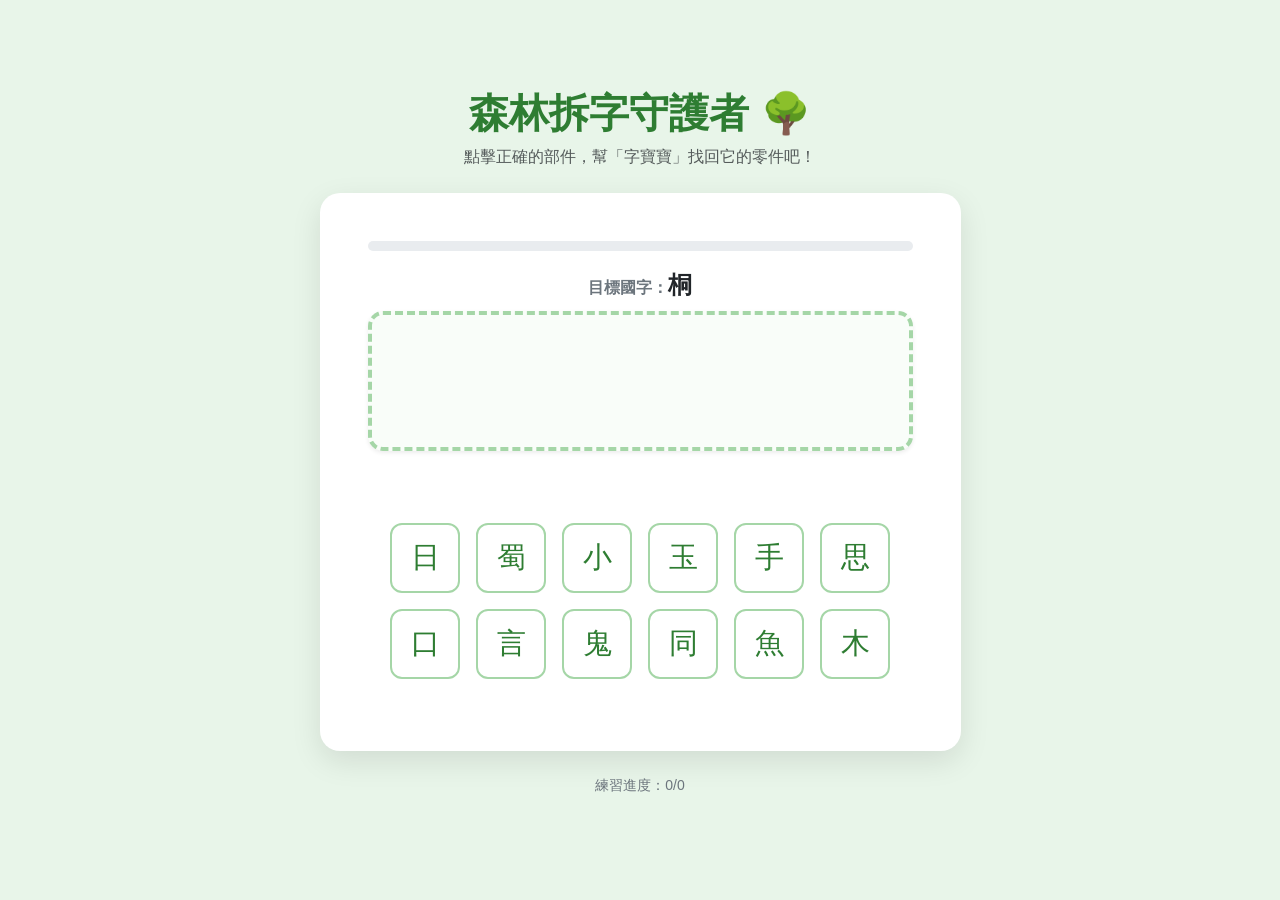
<file: index2.html>
<!DOCTYPE html>
<html lang="zh-TW">
<head>
    <meta charset="UTF-8">
    <title>森林拆字守護者</title>
    <link href="https://cdn.jsdelivr.net/npm/bootstrap@5.3.0/dist/css/bootstrap.min.css" rel="stylesheet">
    <style>
        :root {
            --forest-green: #2e7d32;
            --light-forest: #e8f5e9;
        }

        body {
            background-color: var(--light-forest);
            font-family: "Microsoft JhengHei", "PingFang TC", sans-serif;
            color: #333;
            min-height: 100vh;
            display: flex;
            align-items: center;
        }

        .game-card {
            border: none;
            border-radius: 20px;
            box-shadow: 0 10px 30px rgba(0,0,0,0.1);
        }

        .word-display-box {
            font-size: clamp(3rem, 15vw, 5rem); /* 響應式字體大小 */
            min-height: 140px;
            border: 4px dashed #a5d6a7;
            border-radius: 15px;
            display: flex;
            align-items: center;
            justify-content: center;
            color: var(--forest-green);
            background-color: #f9fdf9;
        }

        .option-btn {
            font-size: 1.8rem;
            width: 70px;
            height: 70px;
            display: flex;
            align-items: center;
            justify-content: center;
            border: 2px solid #a5d6a7;
            background: white;
            transition: all 0.2s;
            border-radius: 12px;
            color: #2e7d32;
        }

        .option-btn:hover {
            background-color: #f1f8e9;
            transform: translateY(-3px);
            box-shadow: 0 4px 8px rgba(0,0,0,0.1);
        }

        .option-btn.correct {
            background-color: var(--forest-green) !important;
            border-color: var(--forest-green) !important;
            color: white !important;
        }

        #message {
            height: 32px;
            font-weight: bold;
        }

        .progress {
            height: 10px;
            border-radius: 10px;
        }
    </style>
</head>
<body>
<div class="container py-4">
    <div class="row justify-content-center">
        <div class="col-12 col-md-10 col-lg-7 text-center">
            
            <h1 class="fw-bold mb-2" style="color: var(--forest-green);">森林拆字守護者 🌳</h1>
            <p class="text-muted mb-4">點擊正確的部件，幫「字寶寶」找回它的零件吧！</p>

            <div class="card game-card p-3 p-md-5">
                <div class="progress mb-3">
                    <div id="game-progress" class="progress-bar bg-success" role="progressbar" style="width: 0%"></div>
                </div>

                <div class="mb-2 text-secondary fw-bold">
                    目標國字：<span id="current-full-word" class="fs-4 text-dark">?</span>
                </div>

                <div class="word-display-box mb-4 shadow-sm" id="display-area">?</div>
                
                <div id="message" class="mb-3 text-success"></div>

                <div class="d-flex flex-wrap justify-content-center gap-3 mb-4" id="options">
                    </div>

                <div class="d-grid gap-2 col-8 col-md-6 mx-auto">
                    <button id="next-btn" class="btn btn-success btn-lg shadow" onclick="nextLevel()" style="display: none;">
                        下一個關卡 ✨
                    </button>
                </div>
            </div>

            <p class="mt-4 text-secondary small">練習進度：<span id="progress-text">0/0</span></p>
        </div>
    </div>
</div>

<script src="https://cdn.jsdelivr.net/npm/bootstrap@5.3.0/dist/js/bootstrap.bundle.min.js"></script>

    <script>
        // 設定題目：國字與對應的部件
        const quizData = [
            { word: "桐", parts: ["木", "同"] },
            { word: "爬", parts: ["爪", "巴"] },
            { word: "桐", parts: ["木", "同"] },
            { word: "初", parts: ["衣", "刀"] },
            { word: "夏", parts: ["一","自", "夊"] },
            { word: "腰", parts: ["肉", "西", "女"] },
            { word: "取", parts: ["耳", "又"] },
            { word: "抬", parts: ["手", "台"] },
            { word: "梢", parts: ["木", "肖"] },
            { word: "禮", parts: ["示", "曲", "豆"] },
            { word: "肩", parts: ["戶", "肉"] },
            { word: "掌", parts: ["尚", "手"] },
            { word: "瓣", parts: ["辛", "瓜", "辛"] },
            { word: "鋪", parts: ["金", "甫"] },
            { word: "童", parts: ["立", "里"] },
            { word: "染", parts: ["水", "九", "木"] },
            { word: "覆", parts: ["西", "復"] },
            { word: "椏", parts: ["木", "亞"] },
            { word: "簇", parts: ["竹", "族"] },
            { word: "蕊", parts: ["艸", "惢"] },
            { word: "野", parts: ["里", "予"] },
            { word: "柳", parts: ["木", "卯"] },
            { word: "質", parts: ["斤", "斤", "貝"] },
            { word: "岬", parts: ["山", "甲"] },
            { word: "趴", parts: ["足", "八"] },
            { word: "仙", parts: ["人", "山"] },
            { word: "列", parts: ["歹", "刀"] },
            { word: "潤", parts: ["水", "門", "王"] },
            { word: "岩", parts: ["山", "石"] },
            { word: "菇", parts: ["艸", "女", "古"] },
            { word: "豆", parts: ["豆"] },
            { word: "雕", parts: ["周", "隹"] },
            { word: "塑", parts: ["朔", "土"] },
            { word: "鬼", parts: ["’", "田", "ㄦ", "ㄙ"] },
            { word: "龜", parts: ["龜"] },
            { word: "燭", parts: ["火", "蜀"] },
            { word: "濺", parts: ["水", "貝", "戈", "戈"] },
            { word: "腐", parts: ["府", "肉"] },
            { word: "灣", parts: ["水", "彎"] },
            { word: "冰", parts: ["水", "水"] },
            { word: "爬", parts: ["爪", "巴"] },
            { word: "陸", parts: ["阜", "土", "ㄦ", "土"] },
            { word: "肺", parts: ["肉", "市"] },
            { word: "膚", parts: ["虍", "胃"] },
            { word: "黏", parts: ["黍", "占"] },
            { word: "液", parts: ["水", "夜"] },
            { word: "保", parts: ["人", "呆"] },
            { word: "持", parts: ["手", "寺"] },
            { word: "敵", parts: ["立", "ㄇ", "古", "攴"] },
            { word: "縫", parts: ["糸", "逢"] },
            { word: "伐", parts: ["人", "戈"] },
            { word: "球", parts: ["玉", "求"] },
            { word: "椒", parts: ["木", "叔"] },
            { word: "鰓", parts: ["魚", "思"] },
            { word: "隙", parts: ["阜", "小", "日", "小"] },
            { word: "卵", parts: ["卵"] }
        ];

        let currentIdx = 0;
        let foundParts = [];

        function initLevel() {
            const data = quizData[currentIdx];
            document.getElementById('current-full-word').innerText = data.word;
            document.getElementById('display-area').innerText = "";
            document.getElementById('message').innerText = "";
            document.getElementById('next-btn').style.display = "none";
            foundParts = [];
            
            // 產生選項（包含正確與干擾項）
            const optionsDiv = document.getElementById('options');
            optionsDiv.innerHTML = "";
            
            // 混合所有部件作為選項
            let allOptions = [
			"木", "同", "衣", "刀", "頁", "夊", "肉", "要", "耳", "又", 
			"手", "台", "肖", "示", "豐", "戶", "尚", "辛", "瓜", "金", 
			"甫", "立", "里", "水", "九", "西", "復", "竹", "族", "艸", 
			"惢", "予", "卯", "斤", "貝", "山", "甲", "足", "八", "人", 
			"歹", "門", "王", "石", "姑", "豆", "周", "隹", "朔", "土", 
			"鬼", "龜", "火", "蜀", "貝", "府", "弓", "爪", "巴", "阜", 
			"坴", "市", "虍", "胃", "黍", "占", "夜", "呆", "寺", "舌", 
			"支", "攴", "糸", "逢", "戈", "玉", "求", "叔", "魚", "思", 
			"小", "日", "卵","言",
			"手", "口", "日", "水", "心" // 指定加入的混合選項
			];
			
			// 總button數 = 12
			let tot_buttons = 12;
			// 隨機抽取干擾數
			let random_options = allOptions.filter(x=>!data.parts.includes(x)).sort(() => Math.random() - 0.5).slice(0,tot_buttons-data.parts.length);
			
			let show_options = [...random_options, ...data.parts].sort(() => Math.random() - 0.5);
			

            show_options.forEach(p => {
                const btn = document.createElement('button');
                btn.className = 'option-btn';
                btn.innerText = p;
                btn.onclick = () => checkPart(p, btn);
                optionsDiv.appendChild(btn);
            });
        }

        function checkPart(p, btn) {
            const data = quizData[currentIdx];
            // 檢查點擊的部件是否在正確清單中，且尚未被找齊次數
            const targetCount = data.parts.filter(x => x === p).length;
            const currentCount = foundParts.filter(x => x === p).length;

            if (data.parts.includes(p) && currentCount < targetCount) {
                foundParts.push(p);
                btn.classList.add('correct');
                document.getElementById('display-area').innerText = foundParts.join(" + ");
                
                if (foundParts.length === data.parts.length) {
                    document.getElementById('message').innerText = "太棒了！守護成功！✨";
                    document.getElementById('next-btn').style.display = "inline-block";
                }
            } else {
                document.getElementById('message').innerText = "再試試看喔，你可以的！🌱";
                setTimeout(() => { document.getElementById('message').innerText = ""; }, 1500);
            }
        }

        function nextLevel() {
            currentIdx = (currentIdx + 1) % quizData.length;
            initLevel();
        }

        // 啟動第一關
        initLevel();
    </script>
</body>
</html>
</file>
